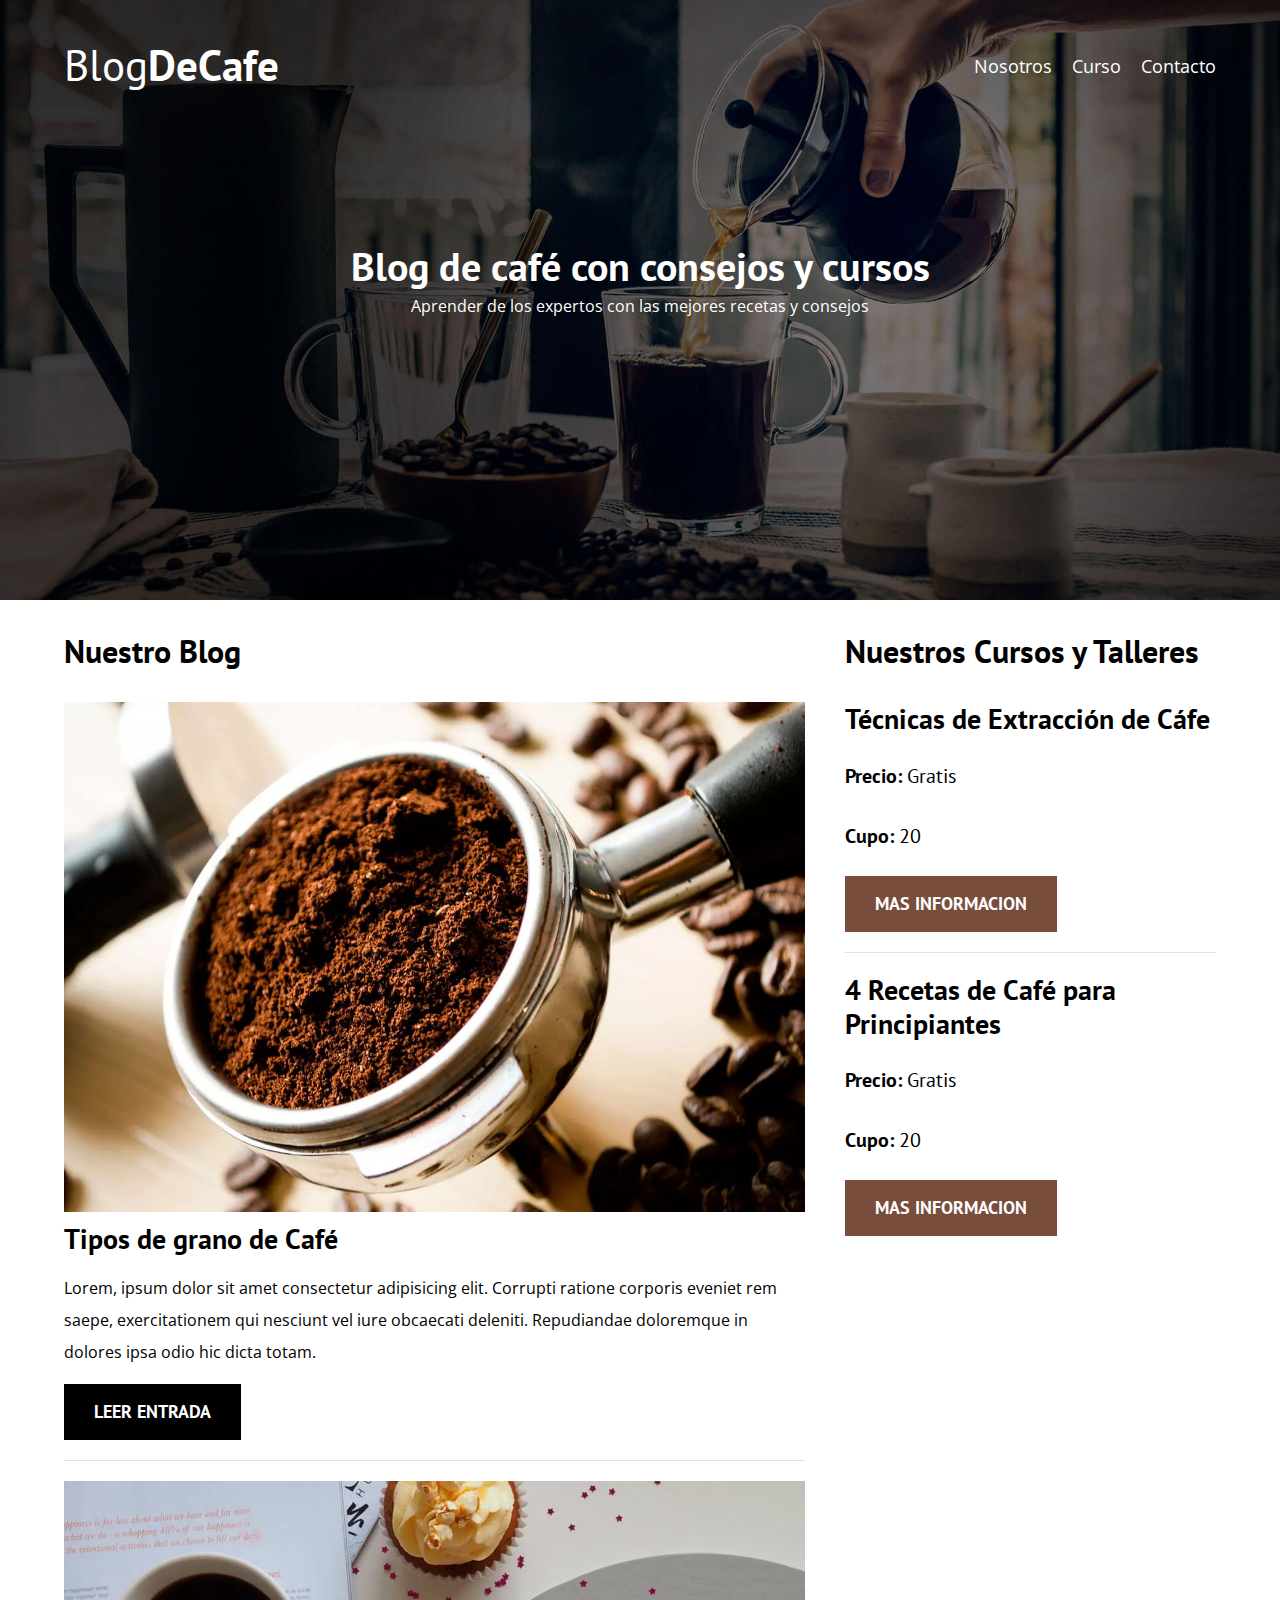
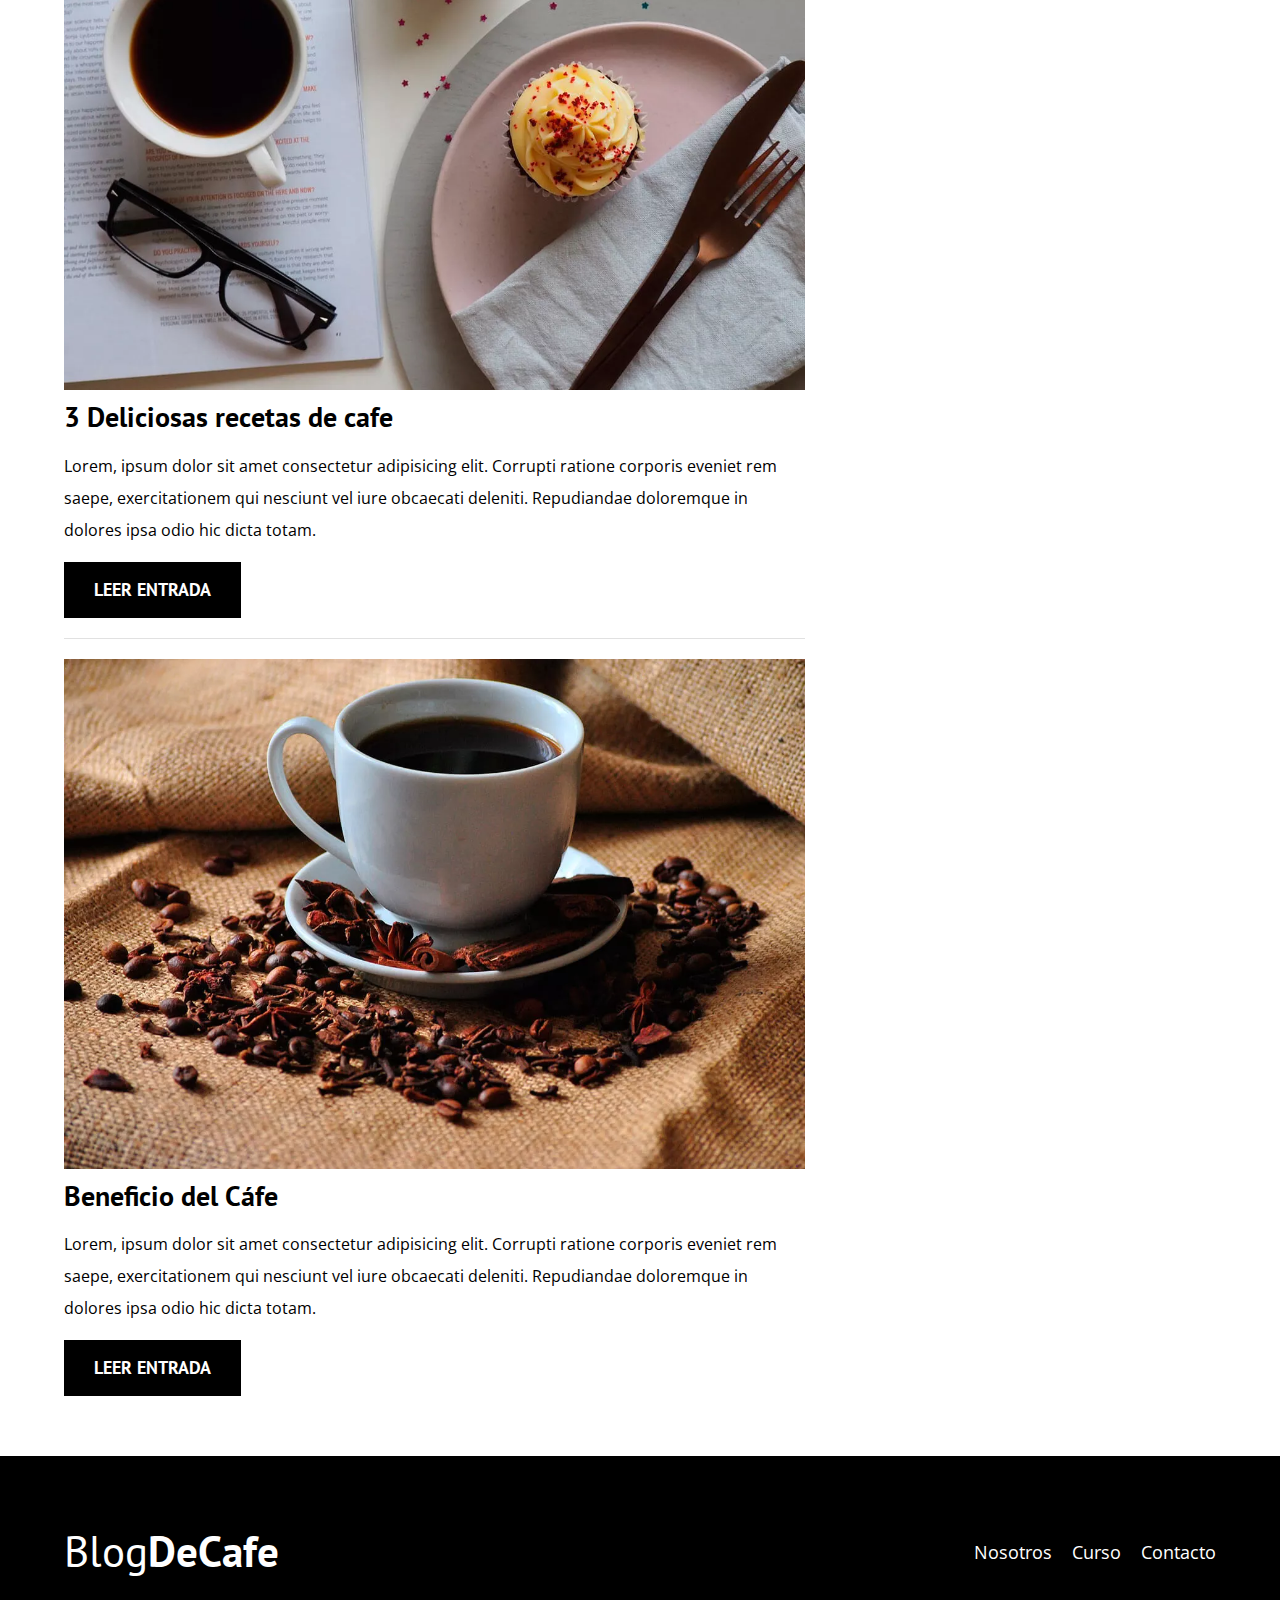
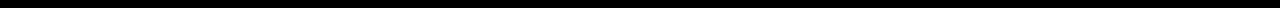
<file: index.html>
<!DOCTYPE html>
<html lang="es">
<head>
    <meta charset="UTF-8">
    <meta http-equiv="X-UA-Compatible" content="IE=edge">
    <meta name="viewport" content="width=device-width, initial-scale=1.0">
    <title>Blog De Cafe</title>
    <link rel="preconnect" href="https://fonts.googleapis.com">
    <link rel="preconnect" href="https://fonts.gstatic.com">
    <link href="https://fonts.googleapis.com/css2?family=Krub:ital,wght@0,400;1,700&family=Open+Sans:ital@1&family=PT+Sans:wght@400;700&display=swap" rel="stylesheet">
    <!--Prefetech-->
    <link rel="prefetch" href="nosotros.html" as="document">

    <!--Preload-->
    <link rel="preload" href="CSS/normalize.css" as="style">
    <link rel="stylesheet" href="CSS/normalize.css">

    <link rel="preload" href="CSS/style.css" as="style">
    <link rel="stylesheet" href="CSS/style.css">
</head>
<body>
    <header class="header">

        <div class="contenedor">
            <div class="barra">
                <a class="logo" href="index.html">
                    <h1 class="logo__nombre no-margin
                    centrar-textp">Blog<span 
                        class="logo__bold">DeCafe</span></h1>
                </a>
                
                <nav class="navegacion">
                    <a href="nosotros.html" class="navegacion__enlace">Nosotros</a>
                    <a href="cursos.html" class="navegacion__enlace">Curso</a>
                    <a href="contacto.html" class="navegacion__enlace">Contacto</a>
                </nav>
            </div>
        </div>

        <div class="header__texto">
            <h2 class="no-margin">Blog de café con consejos y cursos</h2>
            <p class="no-margin">Aprender de los expertos con las mejores recetas y consejos</p>
        </div>
    </header>

    <div class="contenedor contenido-principal">
        <main class="blog">
            <h3>Nuestro Blog</h3>

            <article class="entrada">
                <div class="entrada__imagen">
                    <picture>
                        <source loading="lazy" srcset="img/blog1.webp" type="image/webp">
                        <img loading="lazy" src="img/blog1.jpg" alt="imagenblog">
                    </picture>
                </div>

                <div class="entrada__contenido">
                    <h4 class="no-margin">Tipos de grano de Café</h4>
                    <p>
                        Lorem, ipsum dolor sit amet consectetur adipisicing elit. 
                        Corrupti ratione corporis eveniet rem saepe, exercitationem 
                        qui nesciunt vel iure obcaecati deleniti. 
                        Repudiandae doloremque in dolores ipsa odio hic dicta totam.
                    </p>
                    <a href="entrada.html" class="boton boton--primario">Leer entrada</a>
                </div>
            </article> <!--Aqui termina el primer article-->

            <article class="entrada">
                <div class="entrada__imagen">
                    <picture>
                        <source loading="lazy" srcset="img/blog2.webp" type="image/webp">
                        <img loading="lazy" src="img/blog2.jpg" alt="imagenblog">
                    </picture>
                </div>
                
                <div class="entrada__contenido">
                    <h4 class="no-margin">3 Deliciosas recetas de cafe</h4>
                    <p>
                        Lorem, ipsum dolor sit amet consectetur adipisicing elit. 
                        Corrupti ratione corporis eveniet rem saepe, exercitationem 
                        qui nesciunt vel iure obcaecati deleniti. 
                        Repudiandae doloremque in dolores ipsa odio hic dicta totam.
                    </p>
                    <a href="entrada.html" class="boton boton--primario">Leer entrada</a>
                </div>
            </article><!--Aqui termina el segundo article-->

            <article class="entrada">
                <div class="entrada__imagen">
                    <picture>
                        <source loading="lazy" srcset="img/blog3.webp" type="image/webp">
                        <img loading="lazy" src="img/blog3.jpg" alt="imagenblog">
                    </picture>
                </div>
                
                <div class="entrada__contenido">
                    <h4 class="no-margin">Beneficio del Cáfe</h4>
                    <p>
                        Lorem, ipsum dolor sit amet consectetur adipisicing elit. 
                        Corrupti ratione corporis eveniet rem saepe, exercitationem 
                        qui nesciunt vel iure obcaecati deleniti. 
                        Repudiandae doloremque in dolores ipsa odio hic dicta totam.
                    </p>
                    <a href="entrada.html" class="boton boton--primario">Leer entrada</a>
                </div>
            </article><!--Aqui termina el tercer article-->
        </main><!--Final Main-->

        <aside class="sidebar">
            <h3>Nuestros Cursos y Talleres</h3>
            <ul class="cursos no-padding">
                <li class="widget-curso">
                    <h4 class="no-margin">Técnicas de Extracción de Cáfe</h4>
                    <p class="widget-curso__label">Precio:
                        <span class="widget-curso__info">Gratis</span>
                    </p>
                    <p class="widget-curso__label">Cupo:
                        <span class="widget-curso__info">20</span>
                    </p>
                    <a href="entrada.html" class="boton boton--secundario">Mas Informacion</a>
                </li><!--Final del primer li-->

                <li class="widget-curso">
                    <h4 class="no-margin">4 Recetas de Café para Principiantes</h4>
                    <p class="widget-curso__label">Precio:
                        <span class="widget-curso__info">Gratis</span>
                    </p>
                    <p class="widget-curso__label">Cupo:
                        <span class="widget-curso__info">20</span>
                    </p>
                    <a href="entrada.html" class="boton boton--secundario">Mas Informacion</a>
                </li>
            </ul> <!--Lista no ordenada-->
        </aside><!--Final Aside-->
    </div> <!--Final Contenido-principal-->

    <footer class="footer">
        <div class="contenedor">
            <div class="barra">
                <a class="logo" href="index.html">
                    <h1 class="logo__nombre no-margin
                    centrar-textp">Blog<span 
                        class="logo__bold">DeCafe</span></h1>
                </a>
                
                <nav class="navegacion">
                    <a href="nosotros.html" class="navegacion__enlace">Nosotros</a>
                    <a href="cursos.html" class="navegacion__enlace">Curso</a>
                    <a href="contacto.html" class="navegacion__enlace">Contacto</a>
                </nav>
            </div>
        </div>
    </footer>
    <script src="js/modernizr-custom.js"></script>
</body>
</html>
</file>
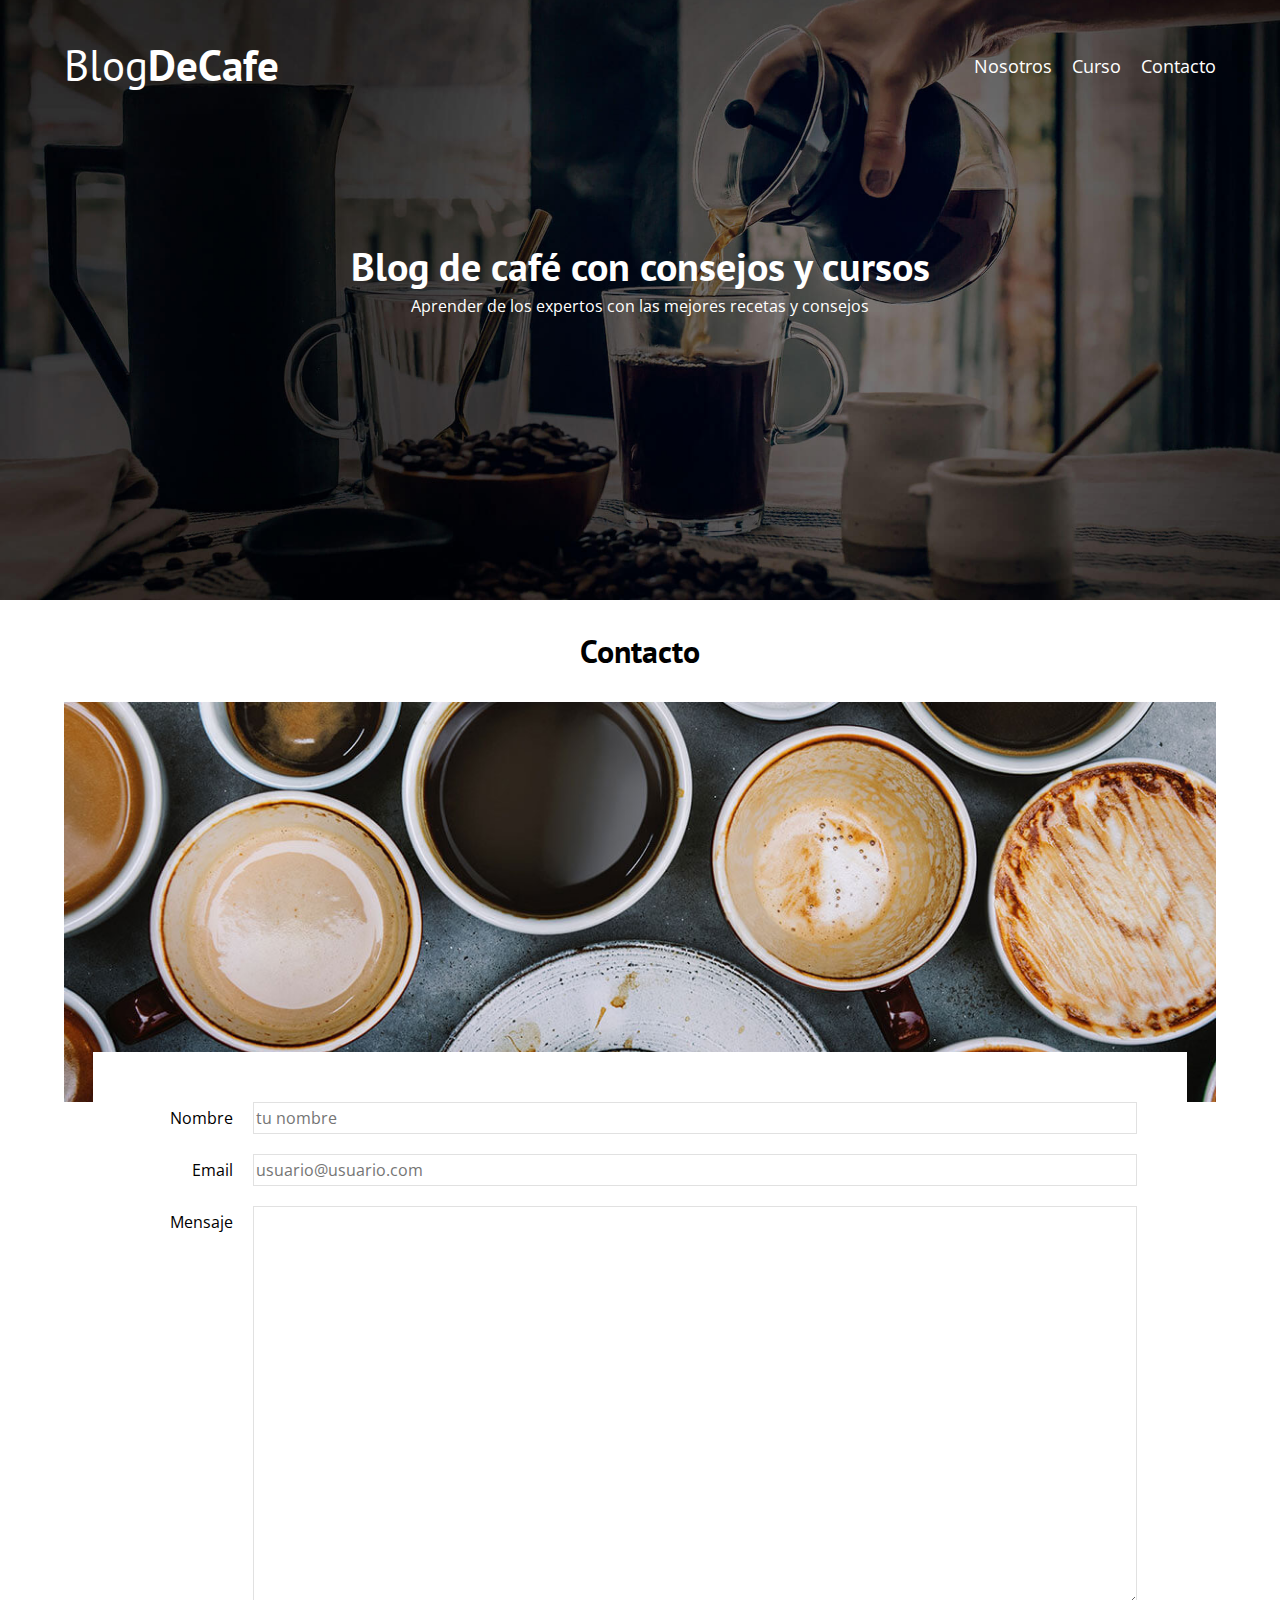
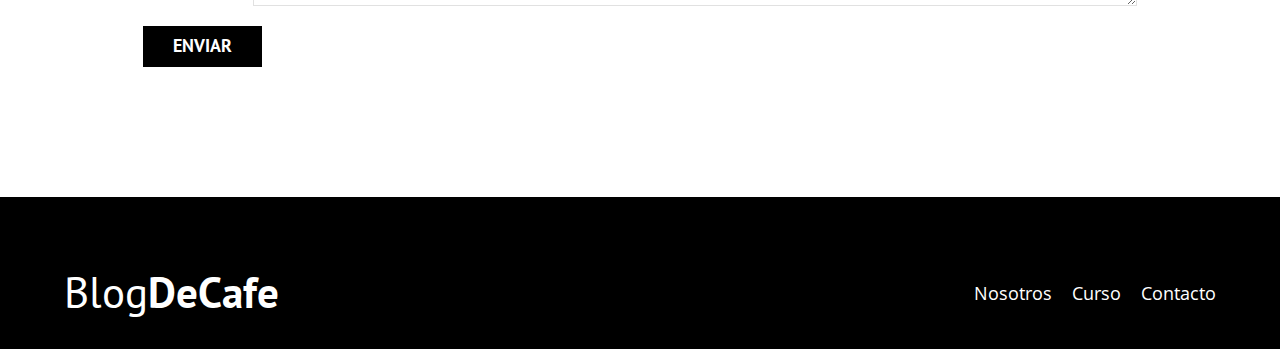
<file: contacto.html>
<!DOCTYPE html>
<html lang="es">
<head>
    <meta charset="UTF-8">
    <meta http-equiv="X-UA-Compatible" content="IE=edge">
    <meta name="viewport" content="width=device-width, initial-scale=1.0">
    <title>Blog De Cafe</title>
    <link rel="stylesheet" href="CSS/normalize.css">
    <link rel="preconnect" href="https://fonts.googleapis.com">
    <link rel="preconnect" href="https://fonts.gstatic.com">
    <link href="https://fonts.googleapis.com/css2?family=Krub:ital,wght@0,400;1,700&family=Open+Sans:ital@1&family=PT+Sans:wght@400;700&display=swap" rel="stylesheet">
    <link rel="stylesheet" href="CSS/style.css">
</head>
<body>
    <header class="header">

        <div class="contenedor">
            <div class="barra">
                <a class="logo" href="index.html">
                    <h1 class="logo__nombre no-margin
                    centrar-textp">Blog<span 
                        class="logo__bold">DeCafe</span></h1>
                </a>
                
                <nav class="navegacion">
                    <a href="nosotros.html" class="navegacion__enlace">Nosotros</a>
                    <a href="cursos.html" class="navegacion__enlace">Curso</a>
                    <a href="contacto.html" class="navegacion__enlace">Contacto</a>
                </nav>
            </div>
        </div><!--Final contenedor-->

        <div class="header__texto">
            <h2 class="no-margin">Blog de café con consejos y cursos</h2>
            <p class="no-margin">Aprender de los expertos con las mejores recetas y consejos</p>
        </div>
    </header><!---Final header-->

    <main class="contenedor">
        <h3 class="centrar-texto">Contacto</h3>
        <div class="contacto-bg"></div>

        <form class="formulario">
            <div class="campo">
                <label class="campo__label" for="nombre">Nombre</label>
                <input class="campo__field" type="text" placeholder="tu nombre" id="nombre">
            </div>

            <div class="campo">
                <label class="campo__label" for="email">Email</label>
                <input class="campo__field" type="email" placeholder="usuario@usuario.com" id="email">
            </div>

            <div class="campo">
                <label class="campo__label" for="mensaje">Mensaje</label>
                <textarea class="campo__field campo__field--textarea"  id="mensaje"></textarea>
            </div>

            <div class="campo">
                <input type="submit" value="Enviar" class="boton boton--primario">
            </div>
        </form>

    </main> <!--Final Contenido-principal-->

    <footer class="footer">
        <div class="contenedor">
            <div class="barra">
                <a class="logo" href="index.html">

                    <h1 class="logo__nombre no-margin
                    centrar-textp">Blog<span 
                        class="logo__bold">DeCafe</span></h1>
                </a>
                
                <nav class="navegacion">
                    <a href="nosotros.html" class="navegacion__enlace">Nosotros</a>
                    <a href="cursos.html" class="navegacion__enlace">Curso</a>
                    <a href="contacto.html" class="navegacion__enlace">Contacto</a>
                </nav>
            </div><!---Final Barra-->
        </div><!--Final Contenedor-->
    </footer>
</body>
</html>
</file>
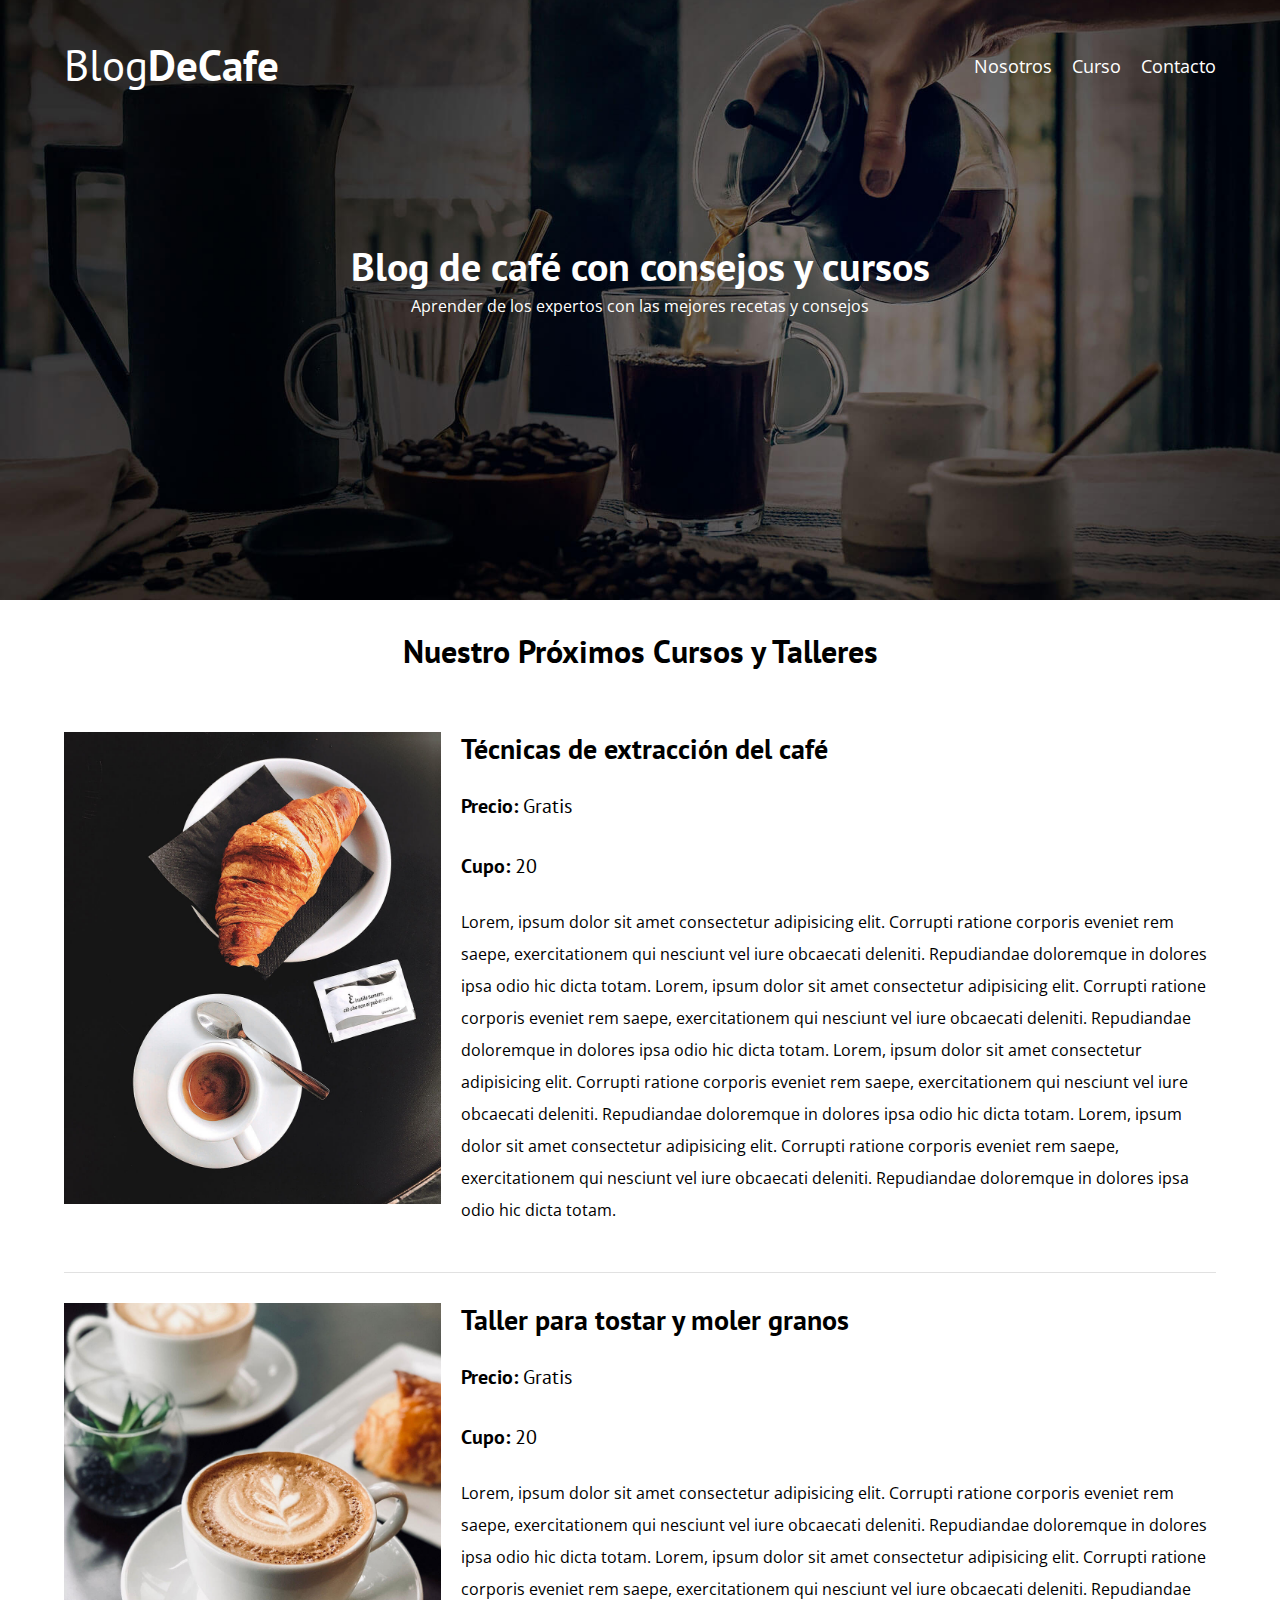
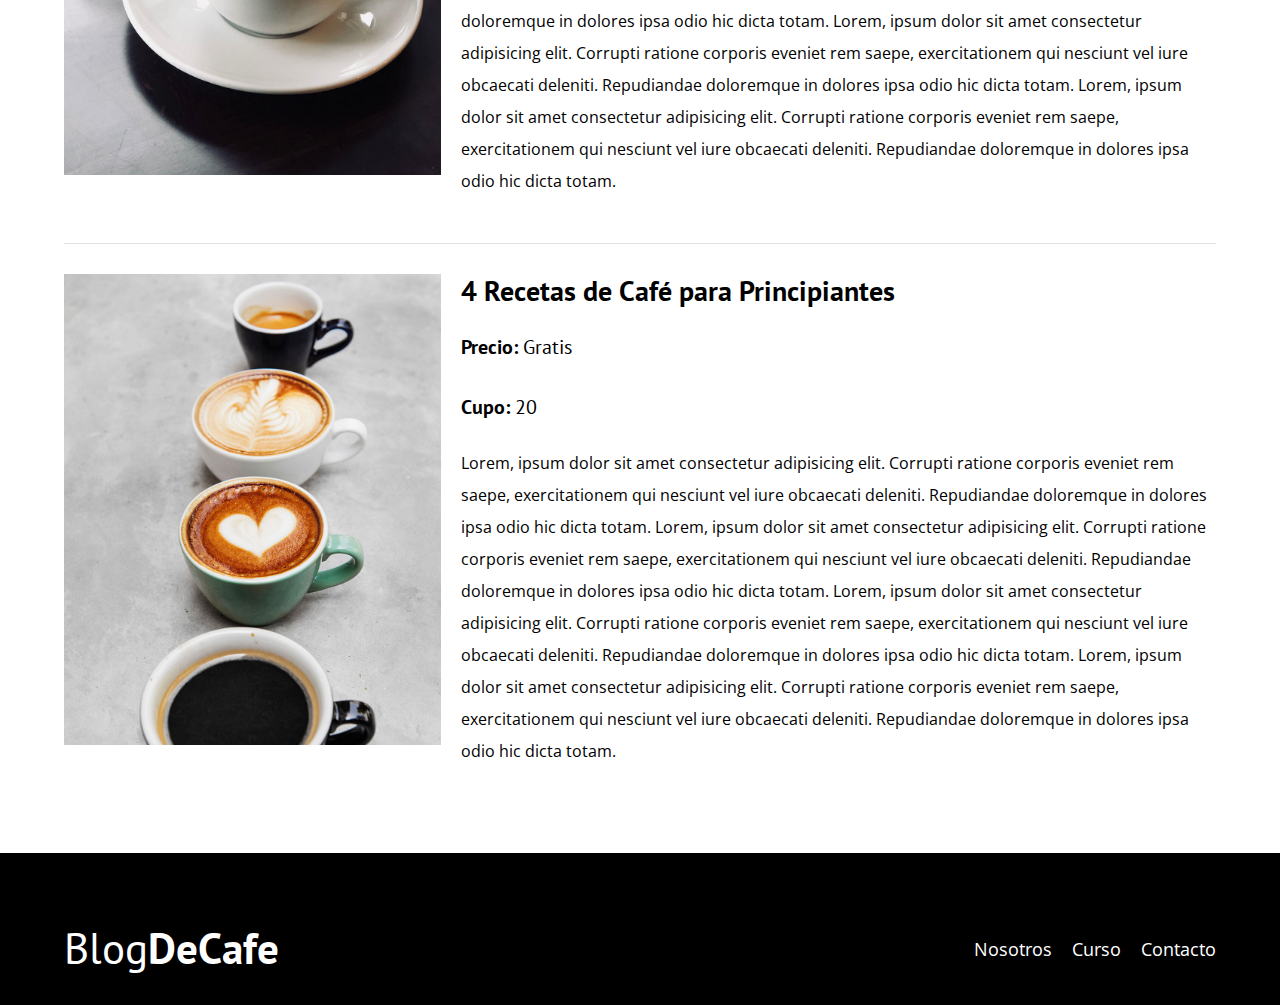
<file: cursos.html>
<!DOCTYPE html>
<html lang="es">
<head>
    <meta charset="UTF-8">
    <meta http-equiv="X-UA-Compatible" content="IE=edge">
    <meta name="viewport" content="width=device-width, initial-scale=1.0">
    <title>Blog De Cafe</title>
    <link rel="stylesheet" href="CSS/normalize.css">
    <link rel="preconnect" href="https://fonts.googleapis.com">
    <link rel="preconnect" href="https://fonts.gstatic.com">
    <link href="https://fonts.googleapis.com/css2?family=Krub:ital,wght@0,400;1,700&family=Open+Sans:ital@1&family=PT+Sans:wght@400;700&display=swap" rel="stylesheet">
    <link rel="stylesheet" href="CSS/style.css">
</head>
<body>
    <header class="header">

        <div class="contenedor">
            <div class="barra">
                <a class="logo" href="index.html">
                    <h1 class="logo__nombre no-margin
                    centrar-textp">Blog<span 
                        class="logo__bold">DeCafe</span></h1>
                </a>
                
                <nav class="navegacion">
                    <a href="nosotros.html" class="navegacion__enlace">Nosotros</a>
                    <a href="cursos.html" class="navegacion__enlace">Curso</a>
                    <a href="contacto.html" class="navegacion__enlace">Contacto</a>
                </nav>
            </div>
        </div><!--Final contenedor-->

        <div class="header__texto">
            <h2 class="no-margin">Blog de café con consejos y cursos</h2>
            <p class="no-margin">Aprender de los expertos con las mejores recetas y consejos</p>
        </div>
    </header><!---Final header-->

    <main class="contenedor">
        <h3 class="centrar-texto">Nuestro Próximos Cursos y Talleres</h3>

        <div class="curso">
            <div class="curso__imagen">
                <img src="img/curso1.jpg" alt="Imagen Curso">
            </div>

            <div class="curso__informacion">
                <h4 class="no-margin">Técnicas de extracción del café</h4>
                <p class="curso__label">Precio:
                    <span class="curso__info">Gratis</span>
                </p>
                <p class="curso__label">Cupo:
                    <span class="curso__info">20</span>
                </p>
                <p class="curso__descripcion">
                    Lorem, ipsum dolor sit amet consectetur adipisicing elit. 
                    Corrupti ratione corporis eveniet rem saepe, exercitationem 
                    qui nesciunt vel iure obcaecati deleniti. 
                    Repudiandae doloremque in dolores ipsa odio hic dicta totam.
                    Lorem, ipsum dolor sit amet consectetur adipisicing elit. 
                    Corrupti ratione corporis eveniet rem saepe, exercitationem 
                    qui nesciunt vel iure obcaecati deleniti. 
                    Repudiandae doloremque in dolores ipsa odio hic dicta totam.
                    Lorem, ipsum dolor sit amet consectetur adipisicing elit. 
                    Corrupti ratione corporis eveniet rem saepe, exercitationem 
                    qui nesciunt vel iure obcaecati deleniti. 
                    Repudiandae doloremque in dolores ipsa odio hic dicta totam.
                    Lorem, ipsum dolor sit amet consectetur adipisicing elit. 
                    Corrupti ratione corporis eveniet rem saepe, exercitationem 
                    qui nesciunt vel iure obcaecati deleniti. 
                    Repudiandae doloremque in dolores ipsa odio hic dicta totam.
                </p>
            </div><!--.curso__informacion1-->
        </div><!--.curso1-->
        <div class="curso">
            <div class="curso__imagen">
                <img src="img/curso2.jpg" alt="Imagen Curso">
            </div>

            <div class="curso__informacion">
                <h4 class="no-margin">Taller para tostar y moler granos</h4>
                <p class="curso__label">Precio:
                    <span class="curso__info">Gratis</span>
                </p>
                <p class="curso__label">Cupo:
                    <span class="curso__info">20</span>
                </p>
                <p class="curso__descripcion">
                    Lorem, ipsum dolor sit amet consectetur adipisicing elit. 
                    Corrupti ratione corporis eveniet rem saepe, exercitationem 
                    qui nesciunt vel iure obcaecati deleniti. 
                    Repudiandae doloremque in dolores ipsa odio hic dicta totam.
                    Lorem, ipsum dolor sit amet consectetur adipisicing elit. 
                    Corrupti ratione corporis eveniet rem saepe, exercitationem 
                    qui nesciunt vel iure obcaecati deleniti. 
                    Repudiandae doloremque in dolores ipsa odio hic dicta totam.
                    Lorem, ipsum dolor sit amet consectetur adipisicing elit. 
                    Corrupti ratione corporis eveniet rem saepe, exercitationem 
                    qui nesciunt vel iure obcaecati deleniti. 
                    Repudiandae doloremque in dolores ipsa odio hic dicta totam.
                    Lorem, ipsum dolor sit amet consectetur adipisicing elit. 
                    Corrupti ratione corporis eveniet rem saepe, exercitationem 
                    qui nesciunt vel iure obcaecati deleniti. 
                    Repudiandae doloremque in dolores ipsa odio hic dicta totam.
                </p>
            </div><!--.curso__informacion2-->
        </div><!--.curso2-->
        <div class="curso">
            <div class="curso__imagen">
                <img src="img/curso3.jpg" alt="Imagen Curso">
            </div>

            <div class="curso__informacion">
                <h4 class="no-margin">4 Recetas de Café para Principiantes</h4>
                <p class="curso__label">Precio:
                    <span class="curso__info">Gratis</span>
                </p>
                <p class="curso__label">Cupo:
                    <span class="curso__info">20</span>
                </p>
                <p class="curso__descripcion">
                    Lorem, ipsum dolor sit amet consectetur adipisicing elit. 
                    Corrupti ratione corporis eveniet rem saepe, exercitationem 
                    qui nesciunt vel iure obcaecati deleniti. 
                    Repudiandae doloremque in dolores ipsa odio hic dicta totam.
                    Lorem, ipsum dolor sit amet consectetur adipisicing elit. 
                    Corrupti ratione corporis eveniet rem saepe, exercitationem 
                    qui nesciunt vel iure obcaecati deleniti. 
                    Repudiandae doloremque in dolores ipsa odio hic dicta totam.
                    Lorem, ipsum dolor sit amet consectetur adipisicing elit. 
                    Corrupti ratione corporis eveniet rem saepe, exercitationem 
                    qui nesciunt vel iure obcaecati deleniti. 
                    Repudiandae doloremque in dolores ipsa odio hic dicta totam.
                    Lorem, ipsum dolor sit amet consectetur adipisicing elit. 
                    Corrupti ratione corporis eveniet rem saepe, exercitationem 
                    qui nesciunt vel iure obcaecati deleniti. 
                    Repudiandae doloremque in dolores ipsa odio hic dicta totam.
                </p>
            </div><!--.curso__informacion3-->
        </div><!--.curso3-->
    </main> <!--Final Contenido-principal-->

    <footer class="footer">
        <div class="contenedor">
            <div class="barra">
                <a class="logo" href="index.html">

                    <h1 class="logo__nombre no-margin
                    centrar-textp">Blog<span 
                        class="logo__bold">DeCafe</span></h1>
                </a>
                
                <nav class="navegacion">
                    <a href="nosotros.html" class="navegacion__enlace">Nosotros</a>
                    <a href="cursos.html" class="navegacion__enlace">Curso</a>
                    <a href="contacto.html" class="navegacion__enlace">Contacto</a>
                </nav>
            </div><!---Final Barra-->
        </div><!--Final Contenedor-->
    </footer>
</body>
</html>
</file>
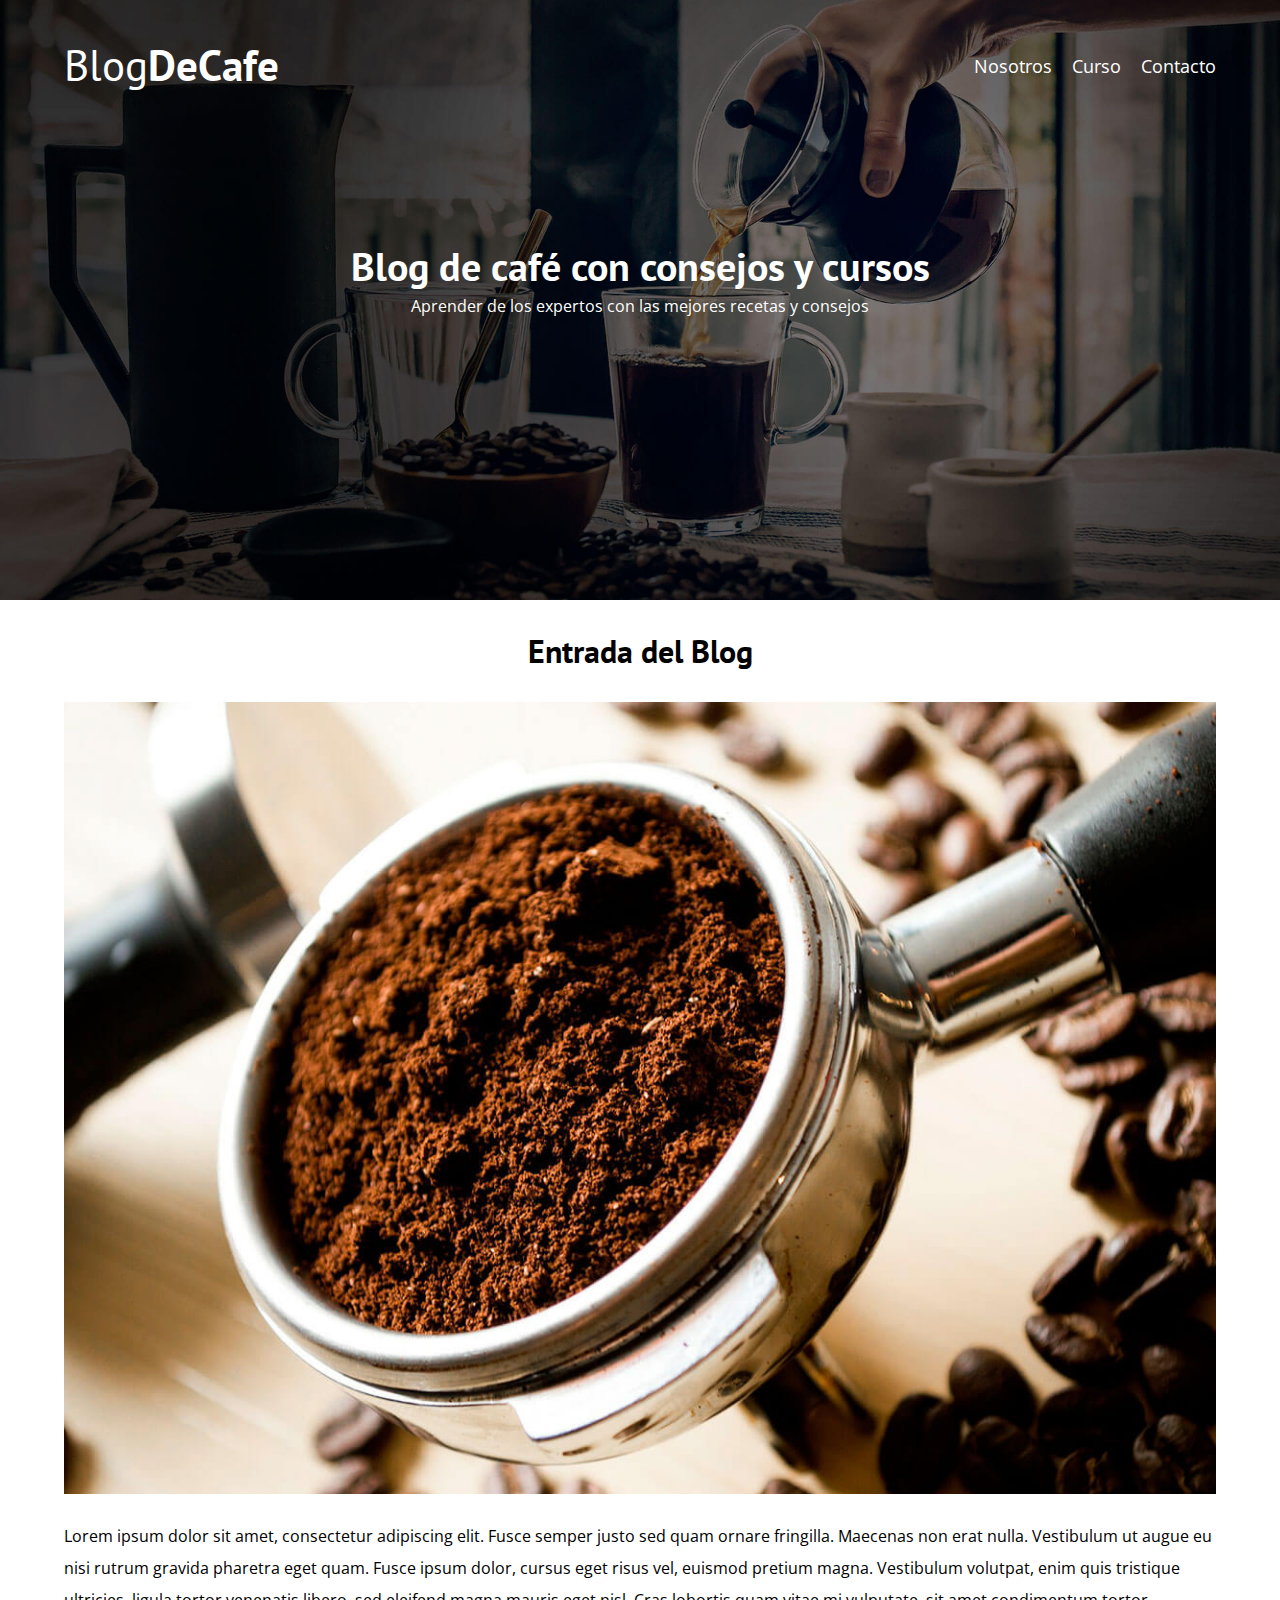
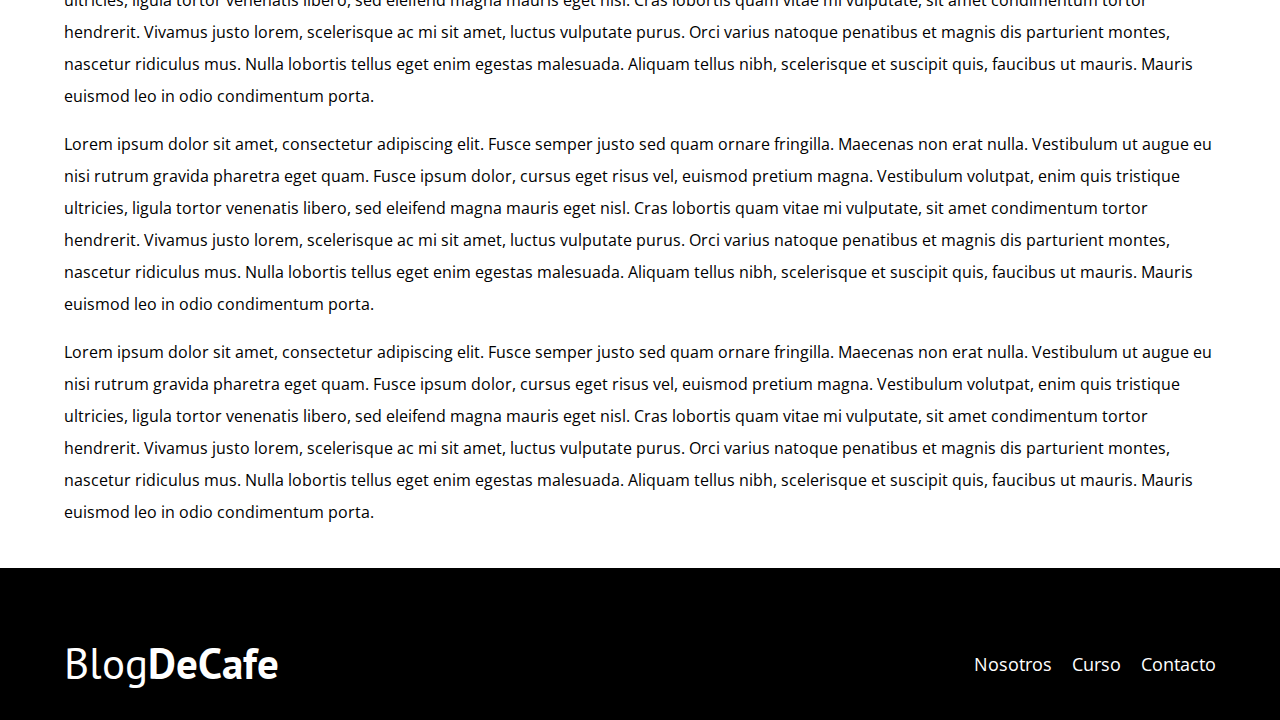
<file: entrada.html>
<!DOCTYPE html>
<html lang="es">
<head>
    <meta charset="UTF-8">
    <meta http-equiv="X-UA-Compatible" content="IE=edge">
    <meta name="viewport" content="width=device-width, initial-scale=1.0">
    <title>Blog De Cafe</title>
    <link rel="stylesheet" href="CSS/normalize.css">
    <link rel="preconnect" href="https://fonts.googleapis.com">
    <link rel="preconnect" href="https://fonts.gstatic.com">
    <link href="https://fonts.googleapis.com/css2?family=Krub:ital,wght@0,400;1,700&family=Open+Sans:ital@1&family=PT+Sans:wght@400;700&display=swap" rel="stylesheet">
    <link rel="stylesheet" href="CSS/style.css">
</head>
<body>
    <header class="header">

        <div class="contenedor">
            <div class="barra">
                <a class="logo" href="index.html">
                    <h1 class="logo__nombre no-margin
                    centrar-textp">Blog<span 
                        class="logo__bold">DeCafe</span></h1>
                </a>
                
                <nav class="navegacion">
                    <a href="nosotros.html" class="navegacion__enlace">Nosotros</a>
                    <a href="cursos.html" class="navegacion__enlace">Curso</a>
                    <a href="contacto.html" class="navegacion__enlace">Contacto</a>
                </nav>
            </div>
        </div><!--Final contenedor-->

        <div class="header__texto">
            <h2 class="no-margin">Blog de café con consejos y cursos</h2>
            <p class="no-margin">Aprender de los expertos con las mejores recetas y consejos</p>
        </div>
    </header><!---Final header-->

    <main class="contenedor">
        <h3 class="centrar-texto">Entrada del Blog</h3>
        <img src="img/blog1.jpg" alt="imagen del blog">
        <p>
            Lorem ipsum dolor sit amet, consectetur adipiscing elit. 
            Fusce semper justo sed quam ornare fringilla. Maecenas non erat nulla. Vestibulum ut augue 
            eu nisi rutrum gravida pharetra eget quam. Fusce ipsum dolor, cursus eget risus vel, euismod
            pretium magna. Vestibulum volutpat, enim quis tristique ultricies, ligula tortor venenatis 
            libero, sed eleifend magna mauris eget nisl. Cras lobortis quam vitae mi vulputate, sit 
            amet condimentum tortor hendrerit. Vivamus justo lorem, scelerisque ac mi sit amet, 
            luctus vulputate purus. Orci varius natoque penatibus et magnis dis parturient montes, 
            nascetur ridiculus mus. Nulla lobortis tellus eget enim egestas malesuada. 
            Aliquam tellus nibh, scelerisque et suscipit quis, 
            faucibus ut mauris. Mauris euismod leo in odio condimentum porta. 
        </p>
        <p>
            Lorem ipsum dolor sit amet, consectetur adipiscing elit. 
            Fusce semper justo sed quam ornare fringilla. Maecenas non erat nulla. Vestibulum ut augue 
            eu nisi rutrum gravida pharetra eget quam. Fusce ipsum dolor, cursus eget risus vel, euismod
            pretium magna. Vestibulum volutpat, enim quis tristique ultricies, ligula tortor venenatis 
            libero, sed eleifend magna mauris eget nisl. Cras lobortis quam vitae mi vulputate, sit 
            amet condimentum tortor hendrerit. Vivamus justo lorem, scelerisque ac mi sit amet, 
            luctus vulputate purus. Orci varius natoque penatibus et magnis dis parturient montes, 
            nascetur ridiculus mus. Nulla lobortis tellus eget enim egestas malesuada. 
            Aliquam tellus nibh, scelerisque et suscipit quis, 
            faucibus ut mauris. Mauris euismod leo in odio condimentum porta. 
        </p>
        <p>
            Lorem ipsum dolor sit amet, consectetur adipiscing elit. 
            Fusce semper justo sed quam ornare fringilla. Maecenas non erat nulla. Vestibulum ut augue 
            eu nisi rutrum gravida pharetra eget quam. Fusce ipsum dolor, cursus eget risus vel, euismod
            pretium magna. Vestibulum volutpat, enim quis tristique ultricies, ligula tortor venenatis 
            libero, sed eleifend magna mauris eget nisl. Cras lobortis quam vitae mi vulputate, sit 
            amet condimentum tortor hendrerit. Vivamus justo lorem, scelerisque ac mi sit amet, 
            luctus vulputate purus. Orci varius natoque penatibus et magnis dis parturient montes, 
            nascetur ridiculus mus. Nulla lobortis tellus eget enim egestas malesuada. 
            Aliquam tellus nibh, scelerisque et suscipit quis, 
            faucibus ut mauris. Mauris euismod leo in odio condimentum porta. 
        </p>
    </main> <!--Final Contenido-principal-->

    <footer class="footer">
        <div class="contenedor">
            <div class="barra">
                <a class="logo" href="index.html">

                    <h1 class="logo__nombre no-margin
                    centrar-textp">Blog<span 
                        class="logo__bold">DeCafe</span></h1>
                </a>
                
                <nav class="navegacion">
                    <a href="nosotros.html" class="navegacion__enlace">Nosotros</a>
                    <a href="cursos.html" class="navegacion__enlace">Curso</a>
                    <a href="contacto.html" class="navegacion__enlace">Contacto</a>
                </nav>
            </div><!---Final Barra-->
        </div><!--Final Contenedor-->
    </footer>
</body>
</html>
</file>
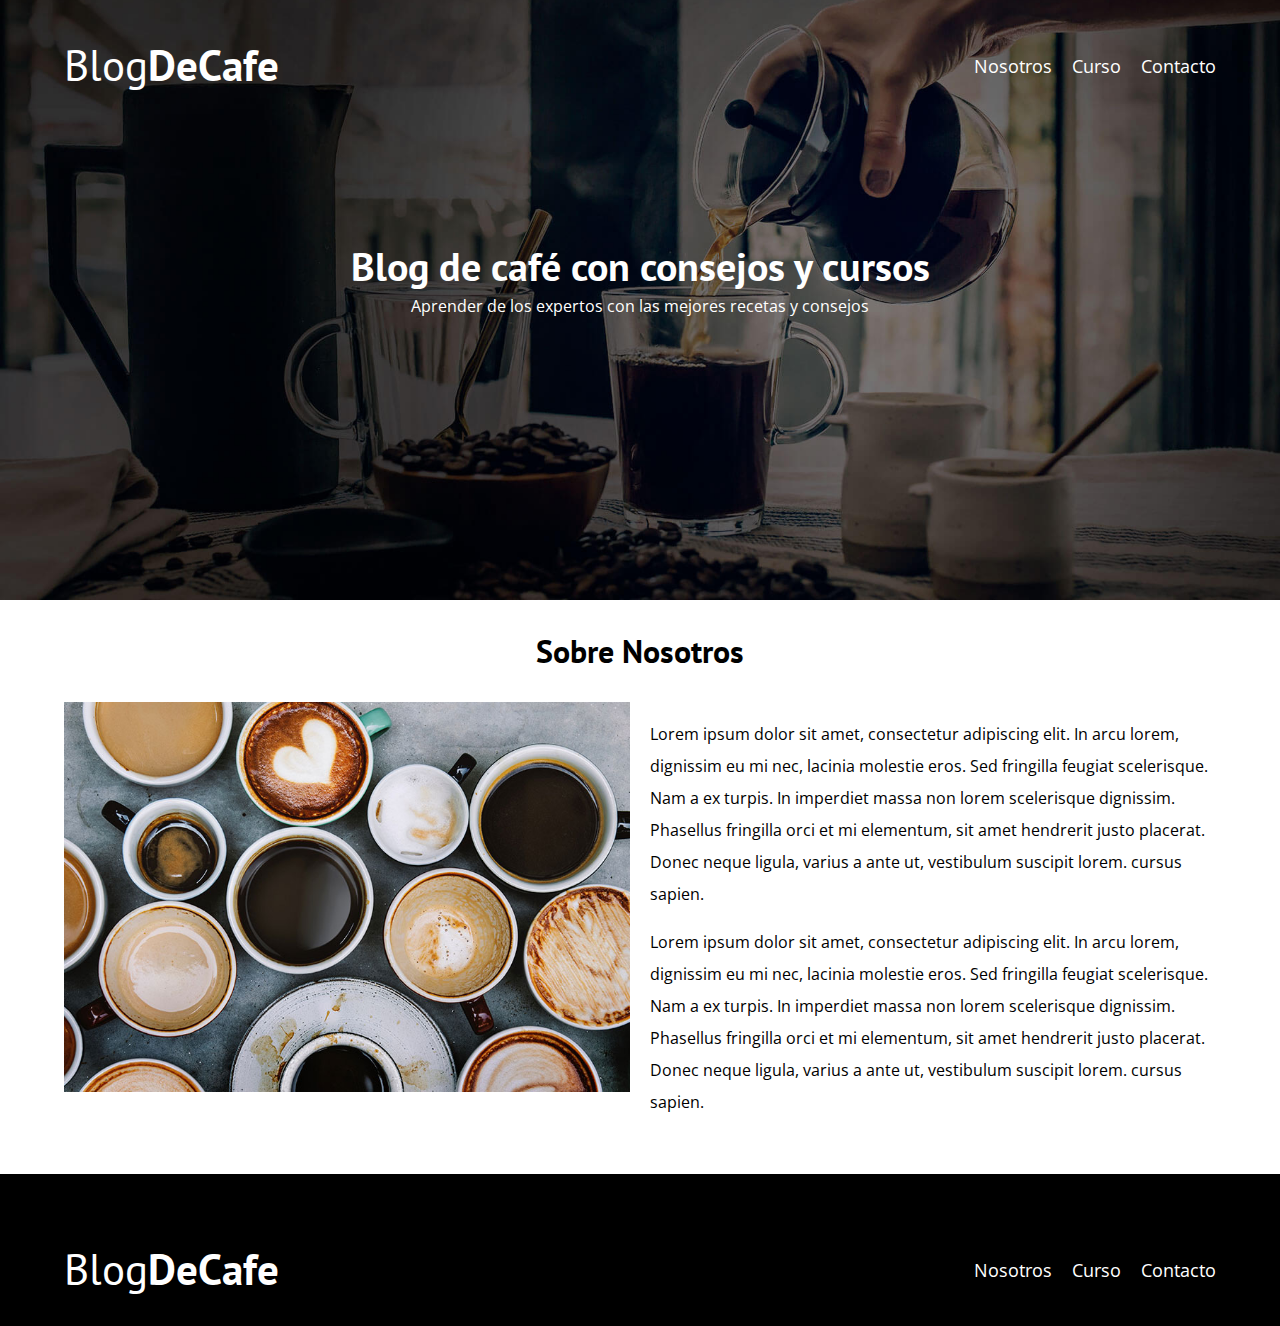
<file: nosotros.html>
<!DOCTYPE html>
<html lang="es">
<head>
    <meta charset="UTF-8">
    <meta http-equiv="X-UA-Compatible" content="IE=edge">
    <meta name="viewport" content="width=device-width, initial-scale=1.0">
    <title>Blog De Cafe</title>
    <link rel="stylesheet" href="CSS/normalize.css">
    <link rel="preconnect" href="https://fonts.googleapis.com">
    <link rel="preconnect" href="https://fonts.gstatic.com">
    <link href="https://fonts.googleapis.com/css2?family=Krub:ital,wght@0,400;1,700&family=Open+Sans:ital@1&family=PT+Sans:wght@400;700&display=swap" rel="stylesheet">
    <link rel="stylesheet" href="CSS/style.css">
</head>
<body>
    <header class="header">

        <div class="contenedor">
            <div class="barra">
                <a class="logo" href="index.html">
                    <h1 class="logo__nombre no-margin
                    centrar-textp">Blog<span 
                        class="logo__bold">DeCafe</span></h1>
                </a>
                
                <nav class="navegacion">
                    <a href="nosotros.html" class="navegacion__enlace">Nosotros</a>
                    <a href="cursos.html" class="navegacion__enlace">Curso</a>
                    <a href="contacto.html" class="navegacion__enlace">Contacto</a>
                </nav>
            </div>
        </div><!--Final contenedor-->

        <div class="header__texto">
            <h2 class="no-margin">Blog de café con consejos y cursos</h2>
            <p class="no-margin">Aprender de los expertos con las mejores recetas y consejos</p>
        </div>
    </header><!---Final header-->

    <main class="contenedor">
        <h3 class="centrar-texto">Sobre Nosotros</h3>

        <div class="sobre-nosotros">

            <div class="sobre-nosotros__imagen">
                <img src="img/nosotros.jpg" alt="imagennosotros">
            </div>

            <div class="sobre-nosotros__texto">
                <p>
                    Lorem ipsum dolor sit amet, consectetur adipiscing elit. In arcu lorem, dignissim eu mi
                    nec, lacinia molestie eros. Sed fringilla feugiat scelerisque. Nam a ex turpis. In 
                    imperdiet massa non lorem scelerisque dignissim. 
                    Phasellus fringilla orci et mi elementum, sit amet hendrerit justo placerat. 
                    Donec neque ligula, varius a ante ut, vestibulum suscipit lorem. 
                    cursus sapien. 
                </p>
                <p>
                    Lorem ipsum dolor sit amet, consectetur adipiscing elit. In arcu lorem, dignissim eu mi
                    nec, lacinia molestie eros. Sed fringilla feugiat scelerisque. Nam a ex turpis. In 
                    imperdiet massa non lorem scelerisque dignissim. 
                    Phasellus fringilla orci et mi elementum, sit amet hendrerit justo placerat. 
                    Donec neque ligula, varius a ante ut, vestibulum suscipit lorem. 
                    cursus sapien. 
                </p>
            </div><!--Final sobre-nosotros__texto-->
        </div><!--Final sobre-nosotros-->
    </main> <!--Final Contenido-principal-->

    <footer class="footer">
        <div class="contenedor">
            <div class="barra">
                <a class="logo" href="index.html">

                    <h1 class="logo__nombre no-margin
                    centrar-textp">Blog<span 
                        class="logo__bold">DeCafe</span></h1>
                </a>
                
                <nav class="navegacion">
                    <a href="nosotros.html" class="navegacion__enlace">Nosotros</a>
                    <a href="cursos.html" class="navegacion__enlace">Curso</a>
                    <a href="contacto.html" class="navegacion__enlace">Contacto</a>
                </nav>
            </div><!---Final Barra-->
        </div><!--Final Contenedor-->
    </footer>
</body>
</html>
</file>
<file: CSS/style.css>
:root{
    --fuenteHeading: 'PT Sans', sans-serif;
    --fuenteParrafos: 'Open Sans', sans-serif;

    --primario: #784D3C;
    --blanco: #ffffff;
    --negro: #000000;
    --gris: #e1e1e1
}

html{
    box-sizing: border-box;
    font-size: 62.5%; /*1rem = 10px*/
}

*, *:before, *:after{
    box-sizing: inherit;
}

body{
    font-family: var(--fuenteParrafos);
    font-size: 1.6rem;
    line-height: 2;
}

/**GLOBALES DE CSS**/
.contenedor{
    max-width: 120rem;
    width: 90%;
    margin: 0 auto;
}

h1, h2, h3, h4{
    font-family: var(--fuenteHeading);
    line-height: 1.2;
}

h1{
    font-size: 4.3rem;
}
h2{
    font-size: 4rem;
}
h3{
    font-size: 3.2rem;
}
h4{
    font-size: 2.8rem;
}

img{
    max-width: 100%; /*Para hacer todas las imagenes responsivas*/
}

a{
    text-decoration: none;
}

/**Utilidades**/
.no-margin{
    margin: 0;
}
.no-padding{
    padding: 0;
}
.centrar-texto{
    text-align: center;
}

/**Header**/
.header {
    background-image: url(../img/banner.jpg);
    height: 60rem;
    background-size: cover;
    background-repeat: no-repeat;
    background-position: center center;
}
.header__texto{
    text-align: center;
    color: var(--blanco);
    margin-top: 5rem;
}

@media (min-width: 768px){
    .header__texto{
        margin-top: 15rem;
    }
}
.barra{
    padding-top: 4rem;
}

@media (min-width: 768px){
    .barra{
        display: flex;
        justify-content: space-between;
        align-items: center;
    }
}

.logo{
    color: var(--blanco);

}
.logo__nombre{
    font-weight: 400;
}

.logo__bold{
    font-weight: 700;
}
/**Menu de navegacion**/
@media (min-width: 768px){
    .navegacion{
        display: flex;
        gap: 2rem;
    }
}
.navegacion__enlace{
    display: block;
    text-align: center;
    font-size: 1.8rem;
    color: var(--blanco);
}

/**Contenido Principal de la pagina**/
@media (min-width: 768px){
    .contenido-principal{
        display: grid;
        grid-template-columns: 2fr 1fr;
        column-gap: 4rem;
    }
}

.entrada{
    border-bottom: 1px solid var(--gris) ;
    margin-bottom: 2rem;
}

.entrada:last-of-type{
    border: none;
    margin-bottom: 0;
}
.boton{
    display: block; /*Para agarrar todo el espacio disponible*/
    font-family: var(--fuenteHeading);
    color: var(--blanco);
    text-align: center;
    padding: 1rem 3rem;
    font-size: 1.8rem;
    text-transform: uppercase;
    font-weight: 700;
    margin-bottom: 2rem;
    border: none;
}
@media (min-width: 768px){
    .boton{
        display: inline-block;
    }
}
.boton:hover{
    cursor: pointer;
}
.boton--primario{
    background-color: var(--negro);
}

/**Aside**/
.boton--secundario{
    background-color: var(--primario);
}
.cursos{
    list-style: none;
}
.widget-curso{
    border-bottom: 1px solid var(--gris);
    margin-bottom: 2rem;
}
.widget-curso:last-of-type{
    border: none;
    margin-bottom: 0;
}
.widget-curso__info{
    font-weight: 400;
}
.widget-curso__label{
    font-family: var(--fuenteHeading);
    font-weight: 700;
}
.widget-curso__label,
.widget-curso__info{
    font-size: 2rem;
}

/**Pie de Pagina**/
.footer{
    background-color: var(--negro);
    padding: 3rem 0;
    padding-bottom: 3rem;
    margin-top: 4rem;
}
/***********************************/
/**NOSOTROS.HTML**/
@media (min-width: 768px){
    .sobre-nosotros{
        display: grid;
        grid-template-columns: repeat(2, 1fr);
        column-gap: 2rem;
    } 
    /*
    .sobre-nosotros{
        display: flex;
        justify-content: space-between;
        gap: 2rem;
    }
    .sobre-nosotros__imagen,
    .sobre-nosotros__texto{
        flex-basis: 50%;
    }
    Es lo mismo pero con flex*/
}
/***********************************/
/**CURSOS.HTML**/
.curso{
    padding: 3rem 0;
    border-bottom: 1px solid var(--gris);
}
@media (min-width: 768px){
    .curso{
        display: grid;
        grid-template-columns: 1fr 2fr;
        column-gap: 2rem;
    }
}
.curso:last-of-type{
    border: none;
}

.curso__info{
    font-weight: 400;
}
.curso__label{
    font-family: var(--fuenteHeading);
    font-weight: 700;
}
.curso__label,
.curso__info{
    font-size: 2rem;
}
/***********************************/
/**CONTACTO.HTML**/
.contacto-bg{
    background-image: url(../img/contacto.jpg);
    height: 40rem;
    background-size: cover;
    background-repeat: no-repeat;
}

.formulario{
    background-color: var(--blanco);
    margin: -5rem auto 0 auto;
    width: 95%;
    padding: 5rem;
}

.campo{
    display: flex;
    margin-bottom: 2rem;
    gap: 2rem;
}
.campo__label{
    flex: 0 0 9rem;
    text-align: right;
}
.campo__field{
    flex: 1;
    border: 1px solid var(--gris);
}

.campo__field--textarea{
    height: 40rem;
}
</file>
